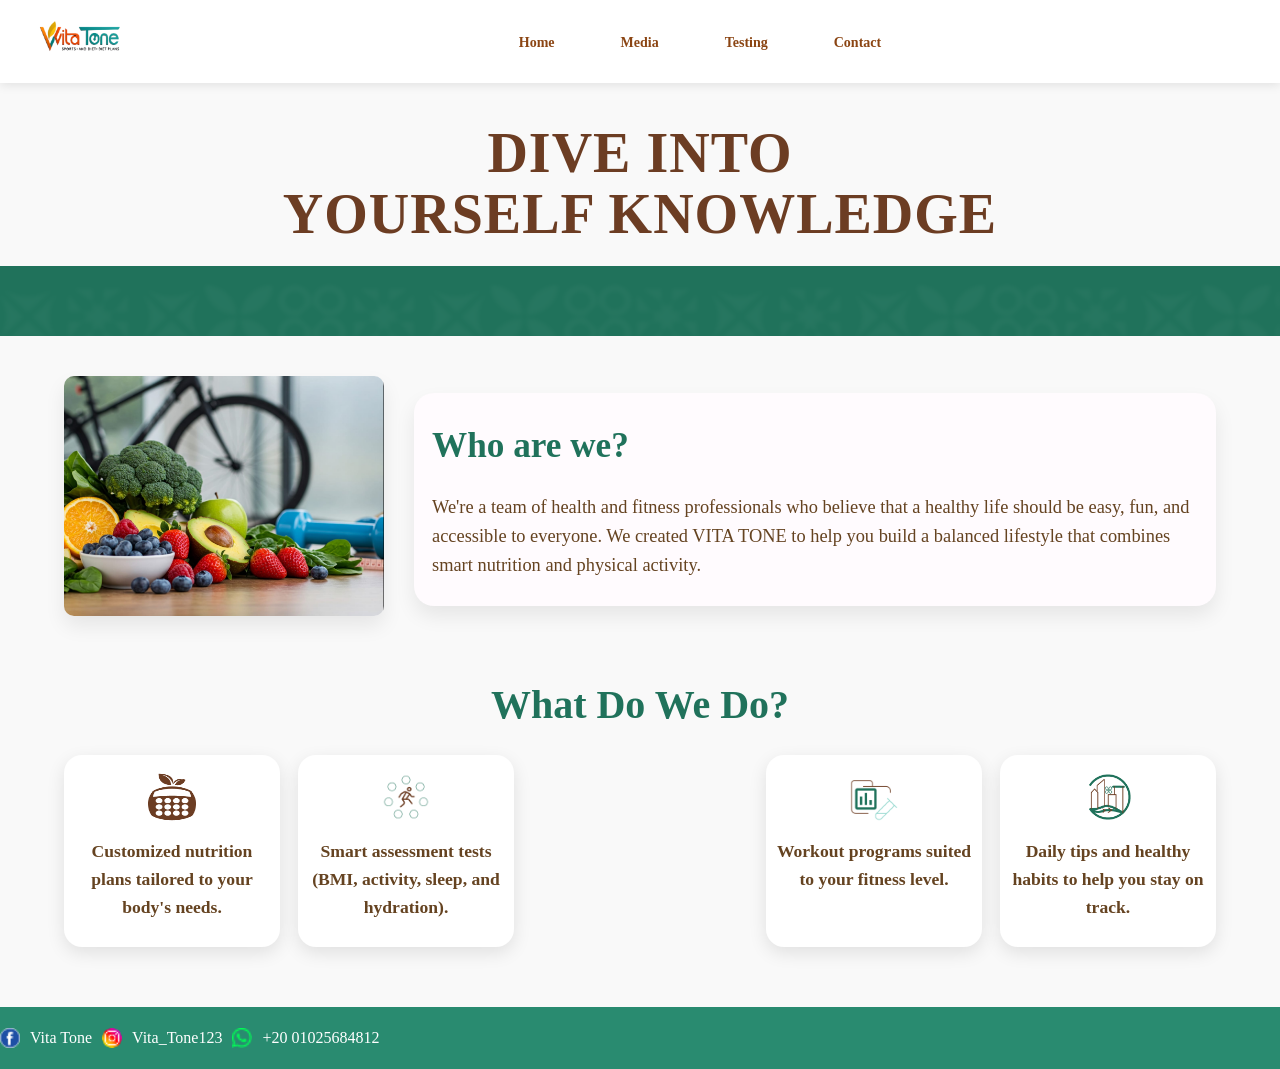
<file: about.html>
<!DOCTYPE html>
<html lang="ar">
<head>
  <meta charset="UTF-8">
  <meta name="viewport" content="width=device-width, initial-scale=1.0">
  <title>VitaTone</title>
  
  <link rel="stylesheet" href="aboutstyle.css">
</head>
<body>
  <!-- Header Section -->
  <header>
    <div class="logo">
        <img src="logo.png" alt="Vita Tone Logo">
    </div>
    <nav>
        <ul>
            <li><a href="ind.html">Home</a></li>
            <li><a href="#">Media</a></li>
            <li><a href="#">Testing</a></li>
            <li><a href="#contact-footer">Contact</a></li>
        </ul>
    </nav>
  </header>

  <!-- عنوان الصفحة -->
  <h1 class="about-main-title">DIVE INTO<br>YOURSELF KNOWLEDGE</h1>

  <!-- Green Background Section -->
  <section class="green-background">
    <div class="pattern">
        <img src="shafaf.png">
    </div>
  </section>
  
<!-- Who Are We Section -->
<section class="who-we-are">
    <div class="container">
      <div class="content">
        <div class="image-container">
          <img src="fruits-and-exercise.png" alt="Fruits and Exercise" class="small-image">
        </div>
        <div class="text-container">
          <h2>Who are we?</h2>
          <p>We're a team of health and fitness professionals who believe that a healthy life should be easy, fun, and accessible to everyone. We created VITA TONE to help you build a balanced lifestyle that combines smart nutrition and physical activity.</p>
        </div>
      </div>
    </div>
  </section>

  <!-- What Do We Do Section -->
  <section class="what-do-we-do">
    <div class="container">
      <h2>What Do We Do?</h2>
      <div class="services">
        <div class="service-box">
          <img src="fa-brands_nutritionix.png" >
          <h3>Customized nutrition plans tailored to your body's needs.</h3>
        </div>
        <div class="service-box">
          <img src="arcticons_7m-workout.png" >
          <h3>Smart assessment tests (BMI, activity, sleep, and hydration).</h3>
        </div>
        <br>
        <div class="service-box">
          <img src="catppuccin_folder-tests.png" >
          <h3>Workout programs suited to your fitness level.</h3>
        </div>
        <div class="service-box">
          <img src="arcticons_healthy-cities.png" >
          <h3>Daily tips and healthy habits to help you stay on track.</h3>
        </div>
      </div>
    </div>
  </section>
  <!-- Footer -->
<footer id="contact-footer">
  <div class="contact-info">
      <div class="social-media">
          <img src="vector-Facebook.png" alt="Facebook">
          <span>Vita Tone</span>
          <img src="vector-insta.png" alt="Instagram">
          <span>Vita_Tone123</span>
          <img src="Vector-whatsap.png" alt="WhatsApp">
          <span>+20 01025684812</span>
      </div>
  </div>
</footer>

<style>
html {
  scroll-behavior: smooth;
}
#contact-footer.highlight {
  box-shadow: 0 0 30px 10px #298B70, 0 0 0 5px #fff inset;
  background-color: #1e5e4e !important;
  transition: box-shadow 0.4s, background 0.4s;
}
</style>
<script>
document.querySelector('a[href="#contact-footer"]').addEventListener('click', function() {
  var footer = document.getElementById('contact-footer');
  footer.classList.add('highlight');
  setTimeout(function() {
    footer.classList.remove('highlight');
  }, 2000);
});
</script>
</body>
</html>
</file>
<file: aboutstyle.css>
* {
    margin: 0; /* إزالة الهوامش الافتراضية */
    padding: 0; /* إزالة المسافات الداخلية الافتراضية */
    box-sizing: border-box; /* جعل العناصر تشمل الهوامش والحدود في العرض والطول */
    font-family: 'Playfair Display', serif; /* تحديد الخط الأساسي للصفحة */
}

body {
    overflow-x: hidden; /* إخفاء التمرير الأفقي */
    line-height: 1.6;
    background-color: #f9f9f9;
}

.container {
    /* حاوية مركزية لتنظيم المحتوى */
    width: 90%;
    max-width: 1200px; /* عرض أقصى للحاوية */
    margin:  0 auto; /* توسيط الحاوية */
    padding: 30 60px; /* مسافة داخلية من اليمين واليسار */
}

/*
    📢 القسم العلوي (الهيدر)
    ----------------------------
    - تصميم رأس الصفحة الذي يحتوي على العنوان والشعار.
*/
header {
    display: flex;
    justify-content: flex-start;
    align-items: center;
    padding: 5px 30px;
    background-color: #ffffff;
    box-shadow: 0 2px 10px rgba(0, 0, 0, 0.1);
    position: sticky;
    top: 0;
    z-index: 1000;
}

.logo {
    flex: 0 0 auto;
}

.logo img {
    width: 100px;
    height: 65px;
    transition: transform 0.3s ease;
}

.logo img:hover {
    transform: scale(1.05);
}

nav {
    flex: 1 1 0;
    display: flex;
    justify-content: center;
}

nav ul {
    list-style: none;
    display: flex;
    gap: 50px;
    margin: 0;
    padding: 0;
}

nav li a {
    text-decoration: none;
    color: #8B4513;
    font-weight: 600;
    font-size: 14px;
    padding: 4px 8px;
    border-radius: 20px;
    transition: all 0.3s ease;
    position: relative;
}

nav li a:hover {
    color: #298B70;
    background-color: rgba(41, 139, 112, 0.1);
}

nav li a::after {
    content: '';
    position: absolute;
    width: 0;
    height: 2px;
    bottom: 0;
    left: 50%;
    background-color: #298B70;
    transition: all 0.3s ease;
}

nav li a:hover::after {
    width: 80%;
    left: 10%;
}

.header-content {
    display: flex;
    flex-direction: row;
    justify-content: space-between;
    align-items: center;
    gap: 20px;
    flex-wrap: wrap;
}
.header-content h1 {
    font-size: clamp(2rem, 7vw, 3.5rem);
    color: #6C3D23;
    margin: 0 0 0 10px;
    line-height: 1.1;
    word-break: break-word;
    animation: slideInLeft 1s cubic-bezier(.77,0,.18,1);
}
@keyframes slideInLeft {
    from { opacity: 0; transform: translateX(-60px); }
    to { opacity: 1; transform: translateX(0); }
}
.logo {
    width: 120px;
    min-width: 80px;
    max-width: 160px;
    height: auto;
    margin-left: 0;
    animation: fadeIn 1.2s;
}

/*
    🟩 القسم الأخضر العلوي (الخلفية)
    -----------------------------------
    - قسم صغير لونه أخضر يحتوي على نمط خلفية.
*/
.green-background {
    background-color: #20725B;
    height: 70px;
    width: 100%;
    position: relative;
    overflow: hidden;
    animation: fadeIn 1.2s;
}
.pattern img {
    width: 100%;
    height: 100%;
    object-fit: cover;
    opacity: 0.3;
    filter: blur(2px);
}

/*
    🧑‍🤝‍🧑 قسم "من نحن"
    -----------------------------------
    - يحتوي على صورة ونص بجانب بعض.
*/
.who-we-are {
    padding: 40px 0 20px 0;
    animation: fadeIn 1.2s;
}
.content {
    display: flex;
    align-items: center;
    gap: 30px;
    flex-wrap: wrap;
}
.image-container {
    width: 100%;
    max-width: 320px;
    margin: 0 auto;
    animation: slideInLeft 1s;
}
.small-image {
    width: 100%;
    height: auto;
    border-radius: 10px;
    box-shadow: 0 10px 20px rgba(0,0,0,0.08);
}
.text-container {
    background: #FFFBFE;
    padding: 25px 18px;
    border-radius: 20px;
    box-shadow: 0 10px 20px rgba(0,0,0,0.08);
    flex: 1;
    min-width: 220px;
    animation: slideInRight 1s;
}
@keyframes slideInRight {
    from { opacity: 0; transform: translateX(60px); }
    to { opacity: 1; transform: translateX(0); }
}
.text-container h2 {
    font-size: clamp(1.3rem, 5vw, 2.2rem);
    color: #20725B;
    margin-bottom: 18px;
}
.text-container p {
    font-size: clamp(1rem, 2vw, 1.15rem);
    color: #654321;
    line-height: 1.6;
}

/*
    🛠️ قسم "ماذا نفعل"
    -----------------------------------
    - يعرض الخدمات الأربع في شبكة مرنة.
*/
.what-do-we-do {
    padding: 30px 0 30px 0;
    margin-bottom: 30px;
    animation: fadeIn 1.2s;
}
.what-do-we-do h2 {
    font-size: clamp(1.5rem, 5vw, 2.5rem);
    color: #20725B;
    margin-bottom: 18px;
    text-align: center;
}
.services {
    display: grid;
    grid-template-columns: repeat(auto-fit, minmax(180px, 1fr));
    gap: 18px;
}
.service-box {
    background: white;
    padding: 18px 10px;
    border-radius: 18px;
    box-shadow: 0 6px 18px rgba(0,0,0,0.10);
    text-align: center;
    transition: transform 0.4s, box-shadow 0.4s;
    animation: fadeInUp 1.1s;
}
.service-box:hover {
    transform: translateY(-8px) scale(1.04);
    box-shadow: 0 12px 32px rgba(0,0,0,0.13);
}
@keyframes fadeInUp {
    from { opacity: 0; transform: translateY(40px); }
    to { opacity: 1; transform: translateY(0); }
}
.service-box img {
    width: 48px;
    height: 48px;
    margin-bottom: 8px;
}
.service-box h3 {
    font-size: clamp(1rem, 2vw, 1.1rem);
    color: #654321;
    margin-bottom: 8px;
}

/* Footer */
footer {
    background-color: #298B70;
    color: white;
    padding: 18px 0;
    display: flex;
    justify-content: flex-start;
    align-items: center;
    animation: fadeIn 1.2s;
}
.social-media {
    display: flex;
    align-items: center;
    gap: 10px;
    flex-wrap: wrap;
    cursor: pointer;
}
.social-media img {
    width: 20px;
    height: 20px;
    transition: transform 0.3s;
}
.social-media img:hover {
    transform: scale(1.2);
}

/* Responsive Design */
@media (max-width: 900px) {
    .header-content {
        flex-direction: column;
        align-items: flex-start;
        gap: 10px;
    }
    .header-content h1 {
        font-size: clamp(1.3rem, 8vw, 2.2rem);
        margin: 0 0 0 0;
    }
    .logo {
        width: 90px;
        min-width: 60px;
        max-width: 120px;
    }
    .who-we-are {
        padding: 20px 0 10px 0;
    }
    .content {
        flex-direction: column;
        gap: 18px;
    }
    .image-container {
        max-width: 220px;
    }
    .text-container {
        padding: 15px 8px;
        min-width: 0;
    }
    .what-do-we-do {
        padding: 18px 0 18px 0;
        margin-bottom: 18px;
    }
    .services {
        gap: 10px;
    }
    .service-box {
        padding: 10px 5px;
        border-radius: 12px;
    }
    .service-box img {
        width: 36px;
        height: 36px;
    }
    .service-box h3 {
        font-size: 0.95rem;
    }
    footer {
        padding: 10px 0;
    }
}
@media (max-width: 600px) {
    header {
        padding: 18px 4vw 10px 4vw;
    }
    .header-content h1 {
        font-size: 1.1rem;
    }
    .logo {
        width: 60px;
        min-width: 40px;
        max-width: 80px;
    }
    .who-we-are {
        padding: 10px 0 5px 0;
    }
    .image-container {
        max-width: 120px;
    }
    .text-container {
        padding: 8px 4px;
        border-radius: 10px;
    }
    .text-container h2 {
        font-size: 1rem;
    }
    .text-container p {
        font-size: 0.95rem;
    }
    .what-do-we-do h2 {
        font-size: 1.1rem;
    }
    .services {
        grid-template-columns: 1fr;
        gap: 7px;
    }
    .service-box {
        padding: 7px 2px;
        border-radius: 8px;
    }
    .service-box img {
        width: 28px;
        height: 28px;
    }
    .service-box h3 {
        font-size: 0.85rem;
    }
    .social-media img {
        width: 16px;
        height: 16px;
    }
}

/* About Page Styles */
.about-container {
    max-width: 1200px;
    margin: 0 auto;
    padding: 40px 20px;
    animation: fadeIn 0.5s ease-out;
}

@keyframes fadeIn {
    from { opacity: 0; transform: translateY(20px); }
    to { opacity: 1; transform: translateY(0); }
}

.about-header {
    text-align: center;
    margin-bottom: 50px;
    animation: slideUp 0.8s ease-out;
}

@keyframes slideUp {
    from { opacity: 0; transform: translateY(50px); }
    to { opacity: 1; transform: translateY(0); }
}

.about-header h1 {
    font-size: clamp(2rem, 5vw, 3rem);
    color: #298B70;
    margin-bottom: 20px;
}

.about-header p {
    font-size: clamp(1rem, 2vw, 1.2rem);
    color: #666;
    max-width: 800px;
    margin: 0 auto;
    line-height: 1.6;
}

.about-content {
    display: grid;
    grid-template-columns: repeat(auto-fit, minmax(300px, 1fr));
    gap: 30px;
    margin-bottom: 50px;
}

.about-card {
    background: white;
    border-radius: 15px;
    padding: 30px;
    box-shadow: 0 5px 15px rgba(0, 0, 0, 0.1);
    transition: all 0.3s ease;
    animation: fadeIn 0.5s ease-out;
}

.about-card:hover {
    transform: translateY(-10px);
    box-shadow: 0 8px 25px rgba(0, 0, 0, 0.15);
}

.about-card h2 {
    color: #298B70;
    font-size: clamp(1.5rem, 3vw, 2rem);
    margin-bottom: 15px;
}

.about-card p {
    color: #666;
    line-height: 1.6;
    font-size: clamp(0.9rem, 1.5vw, 1.1rem);
}

.team-section {
    text-align: center;
    margin-top: 60px;
    animation: fadeIn 0.8s ease-out;
}

.team-section h2 {
    font-size: clamp(1.8rem, 4vw, 2.5rem);
    color: #298B70;
    margin-bottom: 40px;
}

.team-grid {
    display: grid;
    grid-template-columns: repeat(auto-fit, minmax(250px, 1fr));
    gap: 30px;
    margin-top: 30px;
}

.team-member {
    background: white;
    border-radius: 15px;
    padding: 20px;
    box-shadow: 0 5px 15px rgba(0, 0, 0, 0.1);
    transition: all 0.3s ease;
}

.team-member:hover {
    transform: translateY(-5px);
    box-shadow: 0 8px 25px rgba(0, 0, 0, 0.15);
}

.team-member img {
    width: 150px;
    height: 150px;
    border-radius: 50%;
    margin-bottom: 15px;
    object-fit: cover;
    transition: transform 0.3s ease;
}

.team-member:hover img {
    transform: scale(1.05);
}

.team-member h3 {
    color: #298B70;
    font-size: 1.2rem;
    margin-bottom: 5px;
}

.team-member p {
    color: #666;
    font-size: 0.9rem;
}

/* Responsive Design */
@media (max-width: 768px) {
    .about-container {
        padding: 20px;
    }

    .about-content {
        grid-template-columns: 1fr;
    }

    .team-grid {
        grid-template-columns: repeat(auto-fit, minmax(200px, 1fr));
    }
}

@media (max-width: 480px) {
    .about-header {
        margin-bottom: 30px;
    }

    .about-card {
        padding: 20px;
    }

    .team-member img {
        width: 120px;
        height: 120px;
    }
}

.about-main-title {
    text-align: center;
    font-size: 3.5rem;
    color: #6C3D23;
    margin: 40px 0 20px 0;
    font-family: 'Playfair Display', serif;
    font-weight: bold;
    line-height: 1.1;
    letter-spacing: 1px;
    word-break: break-word;
}
</file>
